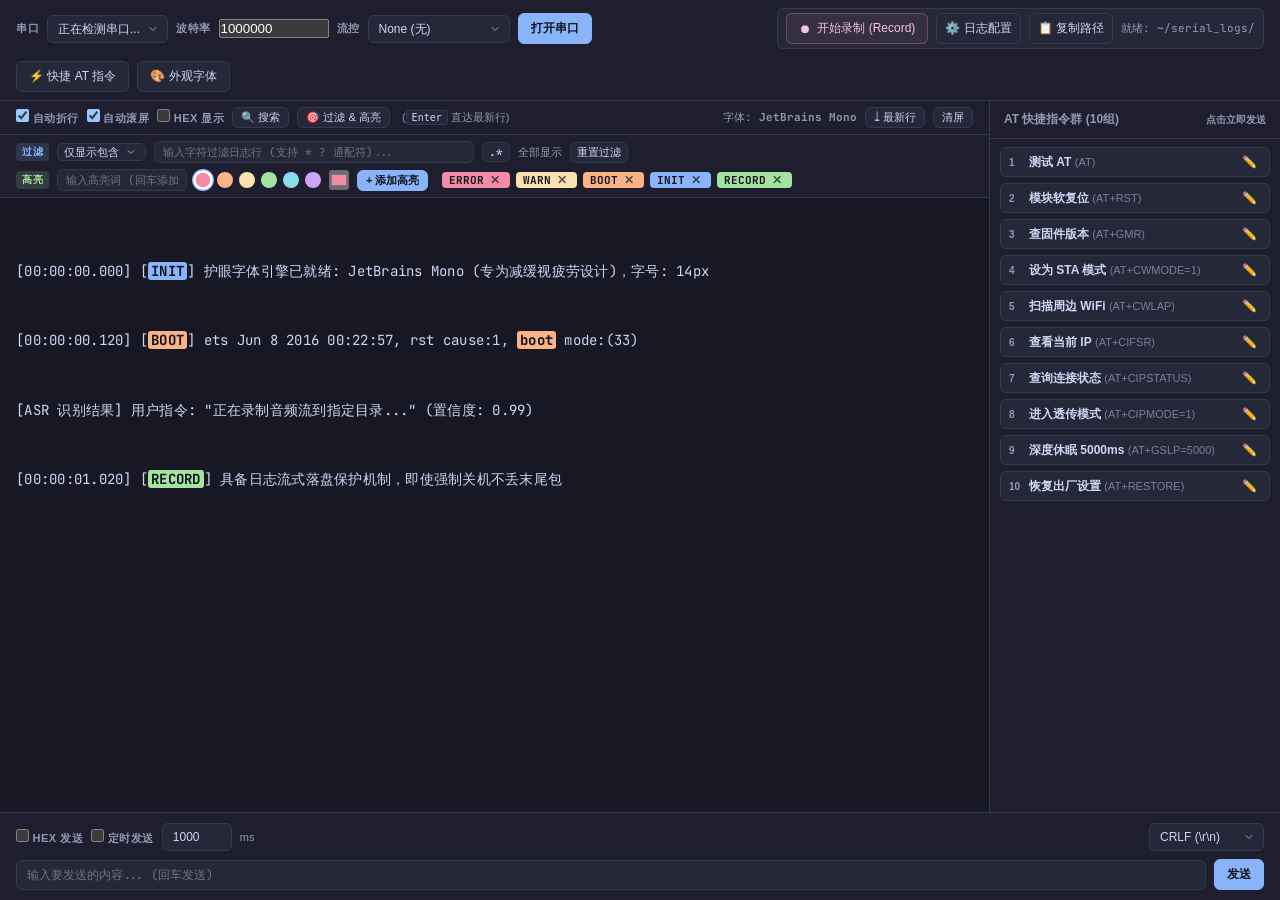
<file: src/index.html>
<!DOCTYPE html>
<html lang="zh-CN" data-theme="mocha">
<head>
    <meta charset="UTF-8">
    <meta name="viewport" content="width=device-width, initial-scale=1.0">
    <title>ViliCom - 串口调试与日志工具 (v0.1.2-alpha)</title>
    <link rel="icon" type="image/png" href="icon.png">

    <!-- 引入开源等宽护眼字体 -->
    <link rel="preconnect" href="https://fonts.googleapis.com">
    <link rel="preconnect" href="https://fonts.gstatic.com" crossorigin>
    <link href="https://fonts.googleapis.com/css2?family=Cascadia+Code:wght@400;500;600&family=Fira+Code:wght@400;500;600&family=JetBrains+Mono:ital,wght@0,400;0,500;0,600;1,400&family=Ubuntu+Mono:ital,wght@0,400;0,700;1,400&display=swap" rel="stylesheet">

    <!-- 核心样式表 -->
    <link rel="stylesheet" href="css/themes.css">
    <link rel="stylesheet" href="css/app.css">
</head>
<body>

    <!-- 1. 顶部配置与录制条 -->
    <header>
        <div class="flex-row">
            <label>串口</label>
            <select id="port" title="点击可刷新可用串口列表">
                <option value="">正在检测串口...</option>
            </select>

            <label>波特率</label>
            <input list="baud-list" id="baud" value="1000000" style="width: 110px;" title="可直接输入数值如 1000000 或 1M/2M">
            <datalist id="baud-list">
                <option value="9600"></option>
                <option value="19200"></option>
                <option value="38400"></option>
                <option value="57600"></option>
                <option value="74880">74880 (ESP Boot)</option>
                <option value="115200"></option>
                <option value="230400"></option>
                <option value="460800"></option>
                <option value="921600"></option>
                <option value="1000000">1M (1000000)</option>
                <option value="1500000"></option>
                <option value="2000000">2M (2000000)</option>
            </datalist>

            <label>流控</label>
            <select id="flow">
                <option value="none" selected>None (无)</option>
                <option value="hardware">RTS / CTS (硬件)</option>
                <option value="software">XON / XOFF (软件)</option>
            </select>

            <button class="btn btn-primary" id="btn-connect">打开串口</button>
        </div>

        <!-- Moserial 风格录制面板 -->
        <div class="record-panel">
            <button class="btn btn-record" id="btn-record">⏺ <span id="rec-btn-text">开始录制 (Record)</span></button>
            <button class="btn" style="padding: 6px 8px;" onclick="openLogConfigModal()" title="配置日志保存目录与格式">⚙️ 日志配置</button>
            <button class="btn" id="btn-copy-log-path" style="padding: 6px 8px;" onclick="copyLogPath()" title="复制当前日志路径">📋 复制路径</button>
            <div class="rec-info" id="rec-info">就绪: ~/serial_logs/</div>
        </div>

        <div class="flex-row">
            <button class="btn" onclick="toggleAtSidebar()">⚡ 快捷 AT 指令</button>
            <button class="btn" onclick="openSettingsModal()">🎨 外观字体</button>
        </div>
    </header>

    <!-- 2. 中间工作区 -->
    <div class="workspace">
        <div class="terminal-panel">
            <div class="term-subbar">
                <div class="flex-row">
                    <label><input type="checkbox" id="autowrap" checked onchange="toggleWrap()"> 自动折行</label>
                    <label><input type="checkbox" id="autoscroll" checked> 自动滚屏</label>
                    <label title="以十六进制 (HEX) 格式显示接收到的串口数据"><input type="checkbox" id="term-hex-mode" onchange="toggleTermHexMode()"> HEX 显示</label>
                    <button class="btn" style="padding: 2px 8px; font-size: 11px;" id="btn-toggle-search" onclick="toggleSearchBar()" title="打开/关闭搜索 (快捷键: Ctrl+F)">🔍 搜索</button>
                    <button class="btn" style="padding: 2px 8px; font-size: 11px;" id="btn-toggle-filter" onclick="toggleFilterPanel()" title="打开/关闭过滤与高亮面板">🎯 过滤 &amp; 高亮</button>
                    <span style="font-size: 11px; color: var(--text-muted); margin-left: 4px;">(<kbd style="background:var(--bg-card); border:1px solid var(--border); border-radius:3px; padding:1px 5px; font-size:10px; color:var(--text-main);">Enter</kbd> 直达最新行)</span>
                </div>
                <div class="flex-row">
                    <span style="font-size: 11px; color: var(--text-muted); font-family: var(--font-mono);">字体: <b id="current-font-label">JetBrains Mono</b></span>
                    <button class="btn" style="padding: 2px 8px; font-size: 11px;" onclick="jumpToLatestLine()" title="跳转至最底端最新日志行 (快捷键: Enter)">⤓ 最新行</button>
                    <button class="btn" style="padding: 2px 8px; font-size: 11px;" onclick="clearTerm()">清屏</button>
                </div>
            </div>

            <!-- 1. 搜索控制栏 (默认隐藏，支持快捷键 Ctrl+F / Cmd+F 呼出) -->
            <div class="term-search-bar hidden" id="term-search-bar">
                <div style="font-size: 11px; font-weight: bold; color: var(--accent-primary); display: flex; align-items: center; gap: 4px;">
                    <span>🔍</span> 搜索:
                </div>
                <input type="text" id="search-input" placeholder="输入搜索内容 (默认普通文本，可开启 .* 支持 * ? 通配或正则)..." style="flex: 1; min-width: 140px; font-family: var(--font-mono); font-size: 12px; padding: 4px 8px;">
                
                <button class="btn btn-icon" id="search-wildcard-btn" onclick="toggleSearchWildcard()" title="通配符/正则模式 (支持 * ? 通配，或 /regex/ 正则)">.*</button>
                <button class="btn btn-icon" id="search-case-btn" onclick="toggleSearchCase()" title="区分大小写 (Case Sensitive)">Aa</button>

                <span class="search-count-badge" id="search-count">0/0</span>

                <button class="btn" style="padding: 3px 7px;" onclick="searchPrev()" title="上一个匹配项 (Shift+Enter)">⏶</button>
                <button class="btn" style="padding: 3px 7px;" onclick="searchNext()" title="下一个匹配项 (Enter)">⏷</button>
                <button class="btn" style="padding: 3px 7px;" onclick="closeSearchBar()" title="关闭搜索 (Esc)">✕</button>
            </div>

            <!-- 2. 日志过滤与多色高亮面板 (可折叠) -->
            <div class="term-filter-panel" id="term-filter-panel">
                <!-- 行 1: 文本过滤 -->
                <div class="filter-row">
                    <div class="flex-row" style="flex: 1;">
                        <span class="filter-badge-label">过滤</span>
                        <select id="filter-mode" onchange="applyFilter()" style="padding: 2px 6px; font-size: 11px;">
                            <option value="include">仅显示包含</option>
                            <option value="exclude">排除匹配行</option>
                        </select>
                        <input type="text" id="filter-input" oninput="applyFilter()" placeholder="输入字符过滤日志行 (支持 * ? 通配符)..." style="flex: 1; max-width: 320px; font-family: var(--font-mono); padding: 3px 8px; font-size: 11px;">
                        <button class="btn btn-icon" id="filter-wildcard-btn" onclick="toggleFilterWildcard()" title="通配符/正则过滤开关">.*</button>
                        <span class="filter-stat" id="filter-stat">全部显示</span>
                        <button class="btn" style="padding: 2px 6px; font-size: 11px;" onclick="clearFilter()">重置过滤</button>
                    </div>
                </div>

                <!-- 行 2: 关键词多色高亮 -->
                <div class="filter-row highlight-row">
                    <div class="flex-row" style="flex-wrap: wrap; flex: 1;">
                        <span class="filter-badge-label" style="background: rgba(166, 227, 161, 0.15); color: var(--accent-success);">高亮</span>
                        <input type="text" id="hl-input" placeholder="输入高亮词 (回车添加)..." style="width: 130px; font-family: var(--font-mono); padding: 3px 8px; font-size: 11px;">
                        
                        <!-- 预设护眼颜色调色盘 -->
                        <div class="color-palette">
                            <span class="color-dot selected" data-color="#f38ba8" style="background:#f38ba8;" title="洋红 (Mocha Red)" onclick="selectHlColor(this)"></span>
                            <span class="color-dot" data-color="#fab387" style="background:#fab387;" title="暖橙 (Mocha Peach)" onclick="selectHlColor(this)"></span>
                            <span class="color-dot" data-color="#f9e2af" style="background:#f9e2af;" title="亮黄 (Mocha Yellow)" onclick="selectHlColor(this)"></span>
                            <span class="color-dot" data-color="#a6e3a1" style="background:#a6e3a1;" title="翠绿 (Mocha Green)" onclick="selectHlColor(this)"></span>
                            <span class="color-dot" data-color="#89dceb" style="background:#89dceb;" title="天青 (Mocha Sky)" onclick="selectHlColor(this)"></span>
                            <span class="color-dot" data-color="#cba6f7" style="background:#cba6f7;" title="熏衣草紫 (Mocha Lavender)" onclick="selectHlColor(this)"></span>
                        </div>
                        <input type="color" id="hl-custom-color" value="#f38ba8" title="自定义任意颜色" style="width:20px; height:20px; padding:0; border:none; border-radius:3px; cursor:pointer;" onchange="onCustomColorChange(this.value)">

                        <button class="btn btn-primary" style="padding: 2px 8px; font-size: 11px;" onclick="addHighlightRule()">+ 添加高亮</button>

                        <!-- 高亮规则 Chip 标签列表 -->
                        <div class="hl-tags-list" id="hl-tags-list"></div>
                    </div>
                </div>
            </div>

            <!-- 终端展示屏幕 -->
            <div class="terminal-screen wrap" id="terminal" tabindex="0">
                <div class="term-line" data-raw="[00:00:00.000] [INIT] 护眼字体引擎已就绪: JetBrains Mono (专为减缓视疲劳设计)，字号: 14px"><span class="log-time">[00:00:00.000]</span><span class="log-info">[INIT]</span> 护眼字体引擎已就绪: JetBrains Mono (专为减缓视疲劳设计)，字号: 14px</div>
                <div class="term-line" data-raw="[00:00:00.120] [BOOT] ets Jun 8 2016 00:22:57, rst cause:1, boot mode:(33)"><span class="log-time">[00:00:00.120]</span><span class="log-warn">[BOOT]</span> ets Jun 8 2016 00:22:57, rst cause:1, boot mode:(33)</div>
                <div class="term-line" data-raw="[ASR 识别结果] 用户指令: &quot;正在录制音频流到指定目录...&quot; (置信度: 0.99)"><span class="log-chinese">[ASR 识别结果] 用户指令: "正在录制音频流到指定目录..." (置信度: 0.99)</span></div>
                <div class="term-line" data-raw="[00:00:01.020] [RECORD] 具备日志流式落盘保护机制，即使强制关机不丢末尾包"><span class="log-time">[00:00:01.020]</span><span class="log-info">[RECORD]</span> 具备日志流式落盘保护机制，即使强制关机不丢末尾包</div>
            </div>
        </div>

        <!-- 右侧：10组自定义 AT 指令面板 -->
        <div class="at-sidebar" id="at-sidebar">
            <div class="at-header">
                <span>AT 快捷指令群 (10组)</span>
                <span style="font-size: 10px;">点击立即发送</span>
            </div>
            <div class="at-list" id="at-container"></div>
        </div>
    </div>

    <!-- 3. 底部发送区 -->
    <footer>
        <div class="send-row">
            <label><input type="checkbox" id="hex-send"> HEX 发送</label>

            <label><input type="checkbox" id="timer-send" onchange="toggleTimerSend()"> 定时发送</label>
            <input type="number" id="timer-interval" value="1000" style="width: 70px;" min="50" step="50">
            <span style="font-size: 11px; color: var(--text-muted);">ms</span>
            <span class="timer-badge" id="timer-badge">● 正在定时发送中</span>

            <div style="flex: 1;"></div>
            <select id="line-ending">
                <option value="\r\n">CRLF (\r\n)</option>
                <option value="\n">LF (\n)</option>
                <option value="">None (无换行)</option>
            </select>
        </div>

        <div class="send-row">
            <input type="text" class="send-input" id="send-input" placeholder="输入要发送的内容... (回车发送)">
            <button class="btn btn-primary" onclick="doSend()">发送</button>
        </div>
    </footer>

    <!-- 4. 日志记录配置弹窗 -->
    <div class="modal-mask" id="log-config-modal" onclick="closeLogConfigModal()">
        <div class="modal" onclick="event.stopPropagation()">
            <h3 style="font-size: 15px;">📁 日志记录高级配置</h3>

            <div class="form-group">
                <label>日志存储目录 (Log Directory)</label>
                <div class="flex-row">
                    <input type="text" id="log-dir" value="~/serial_logs/" style="flex: 1;">
                    <button class="btn" onclick="browseLogDir()">浏览...</button>
                </div>
            </div>

            <div class="form-group">
                <label>文件命名规则</label>
                <select id="log-naming">
                    <option value="session_{date}_{time}.log">按时间自动生成 (如 session_20231024_1630.log)</option>
                    <option value="serial_dump.log">固定单个文件 (覆盖或追加)</option>
                    <option value="custom">每次录制前手动弹窗输入文件名</option>
                </select>
            </div>

            <div class="form-group">
                <label>记录内容与清洗选项</label>
                <div class="checkbox-group">
                    <label><input type="checkbox" id="log-rx" checked> 记录下位机接收数据 (RX)</label>
                    <label><input type="checkbox" id="log-tx" checked> 同时记录我发送的数据 (TX)</label>
                    <label><input type="checkbox" id="log-timestamp" checked> 自动插入微秒级时间戳 (如 [16:30:05.123])</label>
                    <label><input type="checkbox" id="log-clean-ansi" checked> 自动过滤 ANSI 终端颜色代码 (推荐，彻底防止第三方文本软件打开乱码)</label>
                </div>
            </div>

            <div style="text-align: right; margin-top: 10px;">
                <button class="btn btn-primary" onclick="saveLogConfig()">保存配置</button>
            </div>
        </div>
    </div>

    <!-- 5. 外观与开源字体配置弹窗 -->
    <div class="modal-mask" id="settings-modal" onclick="closeSettingsModal()">
        <div class="modal" onclick="event.stopPropagation()">
            <h3 style="font-size: 15px;">🎨 界面主题与开源字体配置</h3>

            <div class="form-group">
                <label>主题风格</label>
                <select id="theme-select" onchange="changeTheme(this.value)">
                    <option value="mocha" selected>摩卡暖柔 (Catppuccin Mocha) - 极力推荐·长时护眼</option>
                    <option value="tokyonight">东京夜色 (Tokyo Night) - 沉稳内敛·低眩光</option>
                    <option value="nord">极地冷雾 (Nordic Frost) - 北欧极简·高清晰</option>
                    <option value="dark">经典黑曜 (Obsidian Dark) - 工业深黑</option>
                    <option value="light">现代素雅 (Clean Light) - 明亮办公</option>
                </select>
            </div>

            <div class="form-group">
                <label>等宽字体 (全部使用知名开源字体)</label>
                <select id="font-family" onchange="changeFont(this.value)">
                    <option value="'JetBrains Mono', 'Fira Code', 'Noto Sans Mono CJK SC', monospace" selected>JetBrains Mono (专为减轻视疲劳设计·默认推荐)</option>
                    <option value="'Fira Code', 'Noto Sans Mono CJK SC', monospace">Fira Code (优雅连字·清晰辨识)</option>
                    <option value="'Cascadia Code', 'Noto Sans Mono CJK SC', monospace">Cascadia Code (微软现代开源等宽)</option>
                    <option value="'Ubuntu Mono', 'Noto Sans Mono CJK SC', monospace">Ubuntu Mono (经典工控等宽)</option>
                    <option value="monospace">系统默认 Monospace</option>
                </select>
            </div>

            <div class="form-group">
                <label>字体大小: <span id="font-size-val">14px</span></label>
                <input type="range" min="11" max="22" value="14" step="1" oninput="changeFontSize(this.value)">
            </div>

            <div style="text-align: right; margin-top: 10px;">
                <button class="btn btn-primary" onclick="closeSettingsModal()">确定</button>
            </div>
        </div>
    </div>

    <!-- 核心逻辑脚本 -->
    <script src="js/app.js"></script>
</body>
</html>
</file>
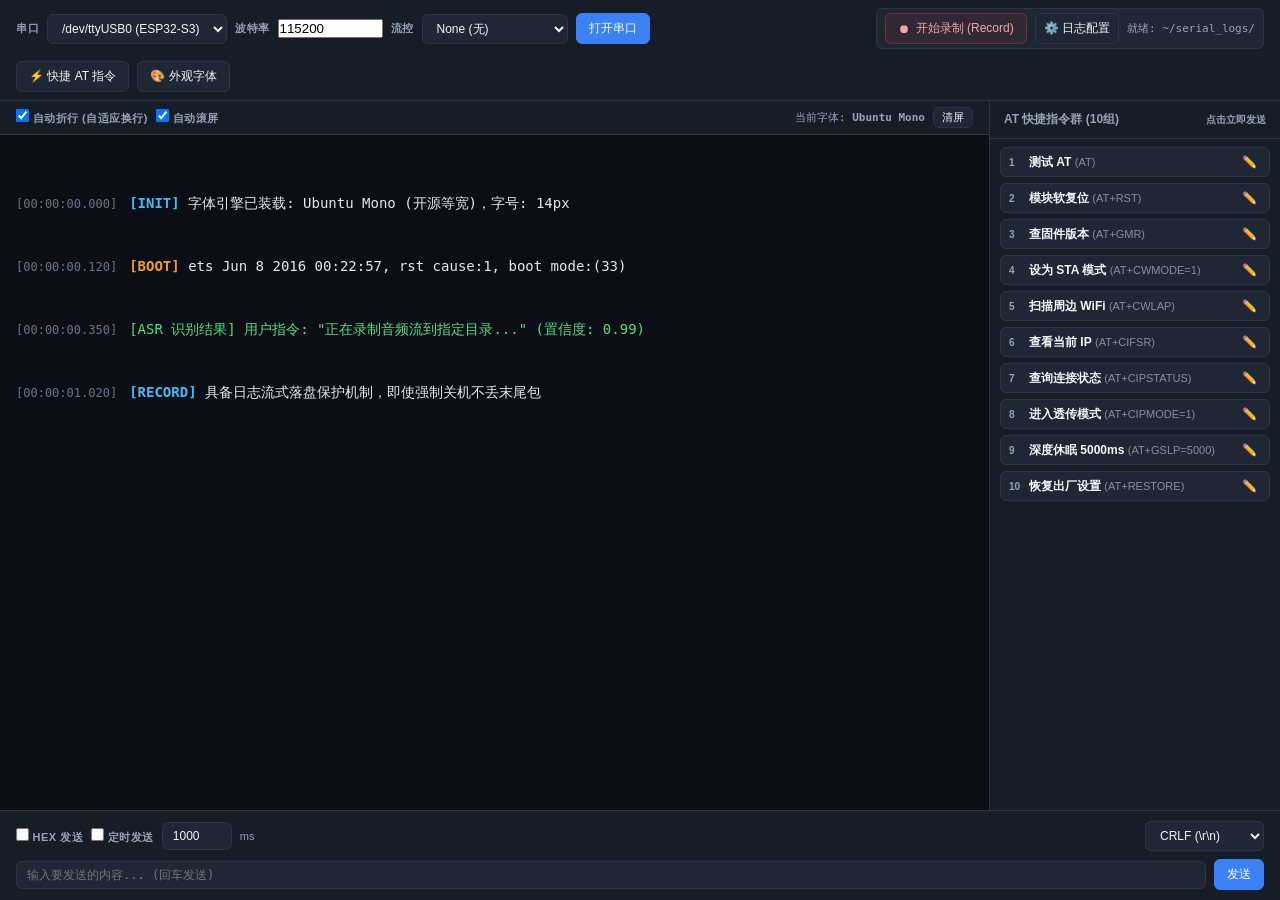
<file: serial_studio.html>
<!DOCTYPE html>
<html lang="zh-CN" data-theme="dark">
<head>
    <meta charset="UTF-8">
    <meta name="viewport" content="width=device-width, initial-scale=1.0">
    <title>NexTerm Pro - 工业级串口/AT调试工作站</title>
    <!-- 引入开源字体：Ubuntu Mono (默认), JetBrains Mono, Fira Code -->
    <link rel="preconnect" href="https://fonts.googleapis.com">
    <link rel="preconnect" href="https://fonts.gstatic.com" crossorigin>
    <link href="https://fonts.googleapis.com/css2?family=Fira+Code:wght@400;600&family=JetBrains+Mono:wght@400;600&family=Ubuntu+Mono:ital,wght@0,400;0,700;1,400&display=swap" rel="stylesheet">

    <style>
        /* ================= 核心主题变量 ================= */
        :root {
            --bg-base: #0f141c;
            --bg-surface: #171d27;
            --bg-card: #1f2735;
            --border: #2b3547;
            --accent-primary: #3b82f6;
            --accent-danger: #ef4444;
            --accent-success: #10b981;
            --accent-warn: #f59e0b;
            --text-main: #f1f5f9;
            --text-muted: #94a3b8;
            --term-bg: #0b0f15;
            --term-text: #e2e8f0;
            /* 默认采用开源 Ubuntu Mono，后备字体保证中文等宽 */
            --font-mono: 'Ubuntu Mono', 'Noto Sans Mono CJK SC', monospace;
        }

        html[data-theme="light"] {
            --bg-base: #f1f5f9;
            --bg-surface: #ffffff;
            --bg-card: #f8fafc;
            --border: #cbd5e1;
            --accent-primary: #2563eb;
            --accent-danger: #dc2626;
            --accent-success: #059669;
            --accent-warn: #d97706;
            --text-main: #0f172a;
            --text-muted: #64748b;
            --term-bg: #ffffff;
            --term-text: #1e293b;
        }

        html[data-theme="matrix"] {
            --bg-base: #020b05;
            --bg-surface: #041409;
            --bg-card: #082411;
            --border: #0d381b;
            --accent-primary: #10b981;
            --accent-danger: #f43f5e;
            --accent-success: #22c55e;
            --accent-warn: #eab308;
            --text-main: #4ade80;
            --text-muted: #166534;
            --term-bg: #010803;
            --term-text: #22c55e;
        }

        * { box-sizing: border-box; margin: 0; padding: 0; user-select: none; }

        body {
            background-color: var(--bg-base);
            color: var(--text-main);
            font-family: -apple-system, BlinkMacSystemFont, "Segoe UI", Roboto, sans-serif;
            height: 100vh;
            display: flex;
            flex-direction: column;
            overflow: hidden;
        }

        /* 顶部硬件配置栏 */
        header {
            background-color: var(--bg-surface);
            border-bottom: 1px solid var(--border);
            padding: 8px 16px;
            display: flex;
            align-items: center;
            justify-content: space-between;
            gap: 12px;
            flex-wrap: wrap;
        }

        .flex-row { display: flex; align-items: center; gap: 8px; }
        label { font-size: 11px; color: var(--text-muted); font-weight: 700; text-transform: uppercase; letter-spacing: 0.5px; }

        select, input[type="text"], input[type="number"] {
            background-color: var(--bg-card);
            border: 1px solid var(--border);
            color: var(--text-main);
            padding: 6px 10px;
            border-radius: 6px;
            font-size: 12px;
            outline: none;
            transition: all 0.2s;
        }
        select:focus, input:focus {
            border-color: var(--accent-primary);
            box-shadow: 0 0 0 2px rgba(59, 130, 246, 0.2);
        }

        .btn {
            background-color: var(--bg-card);
            border: 1px solid var(--border);
            color: var(--text-main);
            padding: 6px 12px;
            border-radius: 6px;
            font-size: 12px;
            font-weight: 500;
            cursor: pointer;
            display: inline-flex;
            align-items: center;
            gap: 6px;
            transition: all 0.2s;
        }
        .btn:hover { background-color: var(--border); }
        .btn-primary { background: var(--accent-primary); border-color: var(--accent-primary); color: #fff; }
        .btn-primary:hover { opacity: 0.9; }

        /* Moserial 核心录制面板 + 新增配置按钮 */
        .record-panel {
            background-color: var(--bg-card);
            border: 1px solid var(--border);
            padding: 4px 8px;
            border-radius: 6px;
            display: flex;
            align-items: center;
            gap: 8px;
        }

        .btn-record { border-color: #ef444455; color: #fca5a5; background: #ef444415; }
        .btn-record.recording {
            background-color: var(--accent-danger); color: #ffffff; border-color: var(--accent-danger);
            animation: pulse-danger 2s infinite;
        }
        @keyframes pulse-danger {
            0% { box-shadow: 0 0 0 0 rgba(239, 68, 68, 0.5); }
            70% { box-shadow: 0 0 0 8px rgba(239, 68, 68, 0); }
            100% { box-shadow: 0 0 0 0 rgba(239, 68, 68, 0); }
        }

        /* 主体布局 */
        .workspace { flex: 1; display: flex; overflow: hidden; }

        .terminal-panel {
            flex: 1;
            display: flex;
            flex-direction: column;
            background-color: var(--term-bg);
            border-right: 1px solid var(--border);
            min-width: 0;
        }

        .term-subbar {
            background: var(--bg-surface);
            border-bottom: 1px solid var(--border);
            padding: 6px 16px;
            display: flex;
            align-items: center;
            justify-content: space-between;
            font-size: 12px;
        }

        .terminal-screen {
            flex: 1;
            padding: 16px;
            color: var(--term-text);
            font-family: var(--font-mono);
            font-size: 14px; /* Ubuntu Mono 适合 14px 默认 */
            line-height: 1.5;
            overflow-y: auto;
            user-select: text;
        }
        .terminal-screen.wrap { white-space: pre-wrap; word-break: break-all; }
        .terminal-screen.nowrap { white-space: pre; overflow-x: auto; }

        .log-time { color: #64748b; margin-right: 12px; font-size: 12px; }
        .log-chinese { color: #4ade80; }
        .log-info { color: #38bdf8; font-weight: bold; }
        .log-warn { color: var(--accent-warn); font-weight: bold; }
        .log-tx { color: #c084fc; font-style: italic; }

        /* 右侧 AT 快捷指令侧边栏 (10个配置按键) */
        .at-sidebar {
            width: 290px;
            background: var(--bg-surface);
            display: flex;
            flex-direction: column;
            overflow: hidden;
            transition: width 0.25s cubic-bezier(0.4, 0, 0.2, 1);
        }
        .at-sidebar.collapsed { width: 0; }
        .at-header {
            padding: 10px 14px;
            border-bottom: 1px solid var(--border);
            font-size: 12px;
            font-weight: 700;
            display: flex;
            justify-content: space-between;
            align-items: center;
            color: var(--text-muted);
        }
        .at-list {
            flex: 1;
            overflow-y: auto;
            padding: 8px 10px;
            display: flex;
            flex-direction: column;
            gap: 6px;
        }
        .at-item {
            background: var(--bg-card);
            border: 1px solid var(--border);
            border-radius: 6px;
            padding: 5px 8px;
            display: flex;
            align-items: center;
            gap: 6px;
            transition: border 0.2s;
        }
        .at-item:hover { border-color: var(--accent-primary); }
        .at-index { font-size: 10px; color: var(--text-muted); font-weight: 800; width: 14px; }
        .at-btn-send {
            flex: 1;
            text-align: left;
            background: transparent;
            border: none;
            color: var(--text-main);
            font-family: inherit;
            font-size: 12px;
            cursor: pointer;
            overflow: hidden;
            text-overflow: ellipsis;
            white-space: nowrap;
        }
        .at-edit-btn { background: none; border: none; color: var(--text-muted); cursor: pointer; font-size: 12px; padding: 2px 4px; }
        .at-edit-btn:hover { color: var(--text-main); }

        /* 底部发送区 */
        footer {
            background-color: var(--bg-surface);
            border-top: 1px solid var(--border);
            padding: 10px 16px;
            display: flex;
            flex-direction: column;
            gap: 8px;
        }
        .send-row { display: flex; align-items: center; gap: 8px; }
        .send-input {
            flex: 1;
            font-family: var(--font-mono);
            background-color: var(--bg-base);
        }
        .timer-badge {
            font-size: 11px;
            padding: 2px 6px;
            border-radius: 4px;
            background: #ef444422;
            color: #ef4444;
            display: none;
        }

        /* 弹窗通用样式 */
        .modal-mask {
            position: fixed; inset: 0; background: rgba(0,0,0,0.7);
            display: none; align-items: center; justify-content: center; z-index: 100;
        }
        .modal {
            background: var(--bg-surface);
            border: 1px solid var(--border);
            width: 440px; border-radius: 8px; padding: 20px;
            display: flex; flex-direction: column; gap: 14px;
        }
        .form-group { display: flex; flex-direction: column; gap: 4px; }
        .checkbox-group { display: flex; flex-direction: column; gap: 6px; margin-top: 4px; font-size: 12px; }
        .checkbox-group label { text-transform: none; font-weight: normal; color: var(--text-main); display: flex; align-items: center; gap: 6px; cursor: pointer; }
    </style>
</head>
<body>

    <!-- 1. 顶部配置与录制条 -->
    <header>
        <div class="flex-row">
            <label>串口</label>
            <select id="port">
                <option>/dev/ttyUSB0 (ESP32-S3)</option>
                <option>/dev/ttyACM0</option>
            </select>

            <label>波特率</label>
            <!-- 支持下拉选择与手动键入 74880/76880 -->
            <input list="baud-list" id="baud" value="115200" style="width: 105px;" title="可直接键盘输入任何冷门数值">
            <datalist id="baud-list">
                <option value="9600"></option>
                <option value="74880">ESP Boot 专用 (74880)</option>
                <option value="76880">ESP32 专用 (76880)</option>
                <option value="115200"></option>
                <option value="460800"></option>
                <option value="921600"></option>
                <option value="1500000"></option>
            </datalist>

            <label>流控</label>
            <select id="flow">
                <option>None (无)</option>
                <option>RTS / CTS (硬件)</option>
                <option>XON / XOFF (软件)</option>
            </select>

            <button class="btn btn-primary" id="btn-connect">打开串口</button>
        </div>

        <!-- 经典的 Moserial 录制栏 (带配置入口) -->
        <div class="record-panel">
            <button class="btn btn-record" id="btn-record">⏺ <span id="rec-btn-text">开始录制 (Record)</span></button>
            <button class="btn" style="padding: 6px 8px;" onclick="openLogConfigModal()" title="配置日志保存目录与格式">⚙️ 日志配置</button>
            <div style="font-size: 11px; font-family: monospace; color: var(--text-muted);" id="rec-info">就绪: ~/serial_logs/</div>
        </div>

        <div class="flex-row">
            <button class="btn" onclick="toggleAtSidebar()">⚡ 快捷 AT 指令</button>
            <button class="btn" onclick="openSettingsModal()">🎨 外观字体</button>
        </div>
    </header>

    <!-- 2. 中间工作区 -->
    <div class="workspace">
        <div class="terminal-panel">
            <div class="term-subbar">
                <div class="flex-row">
                    <label><input type="checkbox" id="autowrap" checked onchange="toggleWrap()"> 自动折行 (自适应换行)</label>
                    <label><input type="checkbox" id="autoscroll" checked> 自动滚屏</label>
                </div>
                <div class="flex-row">
                    <span style="font-size: 11px; color: var(--text-muted); font-family: var(--font-mono);">当前字体: <b id="current-font-label">Ubuntu Mono</b></span>
                    <button class="btn" style="padding: 2px 8px; font-size: 11px;" onclick="clearTerm()">清屏</button>
                </div>
            </div>

            <!-- 默认应用 Ubuntu Mono 字体 -->
            <div class="terminal-screen wrap" id="terminal">
                <div><span class="log-time">[00:00:00.000]</span><span class="log-info">[INIT]</span> 字体引擎已装载: Ubuntu Mono (开源等宽)，字号: 14px</div>
                <div><span class="log-time">[00:00:00.120]</span><span class="log-warn">[BOOT]</span> ets Jun 8 2016 00:22:57, rst cause:1, boot mode:(33)</div>
                <div><span class="log-time">[00:00:00.350]</span><span class="log-chinese">[ASR 识别结果] 用户指令: "正在录制音频流到指定目录..." (置信度: 0.99)</span></div>
                <div><span class="log-time">[00:00:01.020]</span><span class="log-info">[RECORD]</span> 具备日志流式落盘保护机制，即使强制关机不丢末尾包</div>
            </div>
        </div>

        <!-- 右侧：10组自定义 AT 指令面板 -->
        <div class="at-sidebar" id="at-sidebar">
            <div class="at-header">
                <span>AT 快捷指令群 (10组)</span>
                <span style="font-size: 10px;">点击立即发送</span>
            </div>
            <div class="at-list" id="at-container"></div>
        </div>
    </div>

    <!-- 3. 底部发送区 -->
    <footer>
        <div class="send-row">
            <label><input type="checkbox" id="hex-send"> HEX 发送</label>

            <label><input type="checkbox" id="timer-send" onchange="toggleTimerSend()"> 定时发送</label>
            <input type="number" id="timer-interval" value="1000" style="width: 70px;" min="50" step="50">
            <span style="font-size: 11px; color: var(--text-muted);">ms</span>
            <span class="timer-badge" id="timer-badge">● 正在定时发送中</span>

            <div style="flex: 1;"></div>
            <select id="line-ending">
                <option value="\r\n">CRLF (\r\n)</option>
                <option value="\n">LF (\n)</option>
                <option value="">None (无换行)</option>
            </select>
        </div>

        <div class="send-row">
            <input type="text" class="send-input" id="send-input" placeholder="输入要发送的内容... (回车发送)">
            <button class="btn btn-primary" onclick="doSend()">发送</button>
        </div>
    </footer>

    <!-- 4. 日志记录配置弹窗 (新增功能) -->
    <div class="modal-mask" id="log-config-modal" onclick="closeLogConfigModal()">
        <div class="modal" onclick="event.stopPropagation()">
            <h3 style="font-size: 15px;">📁 日志记录高级配置</h3>

            <div class="form-group">
                <label>日志存储目录 (Log Directory)</label>
                <div class="flex-row">
                    <input type="text" id="log-dir" value="~/serial_logs/" style="flex: 1;">
                    <button class="btn" onclick="alert('桌面应用中将调用系统标准文件夹浏览弹窗选择路径')">浏览...</button>
                </div>
            </div>

            <div class="form-group">
                <label>文件命名规则</label>
                <select id="log-naming">
                    <option value="session_{date}_{time}.log">按时间自动生成 (如 session_20231024_1630.log)</option>
                    <option value="serial_dump.log">固定单个文件 (覆盖或追加)</option>
                    <option value="custom">每次录制前手动弹窗输入文件名</option>
                </select>
            </div>

            <div class="form-group">
                <label>记录内容与清洗选项</label>
                <div class="checkbox-group">
                    <label><input type="checkbox" id="log-rx" checked> 记录下位机接收数据 (RX)</label>
                    <label><input type="checkbox" id="log-tx" checked> 同时记录我发送的数据 (TX)</label>
                    <label><input type="checkbox" id="log-timestamp" checked> 自动插入微秒级时间戳 (如 [16:30:05.123])</label>
                    <label><input type="checkbox" id="log-clean-ansi" checked> 自动过滤 ANSI 终端颜色代码 (推荐，彻底防止第三方文本软件打开乱码)</label>
                </div>
            </div>

            <div style="text-align: right; margin-top: 10px;">
                <button class="btn btn-primary" onclick="saveLogConfig()">保存配置</button>
            </div>
        </div>
    </div>

    <!-- 5. 外观与开源字体配置弹窗 -->
    <div class="modal-mask" id="settings-modal" onclick="closeSettingsModal()">
        <div class="modal" onclick="event.stopPropagation()">
            <h3 style="font-size: 15px;">🎨 界面主题与开源字体配置</h3>

            <div class="form-group">
                <label>主题风格</label>
                <select id="theme-select" onchange="changeTheme(this.value)">
                    <option value="dark" selected>深邃工业黑 (Obsidian Dark) - 默认推荐</option>
                    <option value="light">现代洁净白 (Clean Light)</option>
                    <option value="matrix">赛博黑客绿 (Cyber Matrix)</option>
                </select>
            </div>

            <div class="form-group">
                <label>等宽字体 (全部使用知名开源字体)</label>
                <select id="font-family" onchange="changeFont(this.value)">
                    <option value="'Ubuntu Mono', 'Noto Sans Mono CJK SC', monospace" selected>Ubuntu Mono (开源·默认)</option>
                    <option value="'JetBrains Mono', monospace">JetBrains Mono (开源·高可读性)</option>
                    <option value="'Fira Code', monospace">Fira Code (开源·连字特性)</option>
                    <option value="monospace">系统默认 Monospace</option>
                </select>
            </div>

            <div class="form-group">
                <label>字体大小: <span id="font-size-val">14px</span></label>
                <input type="range" min="11" max="22" step="0.5" value="14" oninput="changeFontSize(this.value)">
            </div>

            <div style="text-align: right; margin-top: 10px;">
                <button class="btn btn-primary" onclick="closeSettingsModal()">应用并关闭</button>
            </div>
        </div>
    </div>

    <!-- 交互逻辑脚本 -->
    <script>
        const terminal = document.getElementById('terminal');
        const sendInput = document.getElementById('send-input');
        const autoscroll = document.getElementById('autoscroll');

        // 1. 初始化 10 组 AT 指令
        let atPresets = [
            { name: "测试 AT", cmd: "AT" },
            { name: "模块软复位", cmd: "AT+RST" },
            { name: "查固件版本", cmd: "AT+GMR" },
            { name: "设为 STA 模式", cmd: "AT+CWMODE=1" },
            { name: "扫描周边 WiFi", cmd: "AT+CWLAP" },
            { name: "查看当前 IP", cmd: "AT+CIFSR" },
            { name: "查询连接状态", cmd: "AT+CIPSTATUS" },
            { name: "进入透传模式", cmd: "AT+CIPMODE=1" },
            { name: "深度休眠 5000ms", cmd: "AT+GSLP=5000" },
            { name: "恢复出厂设置", cmd: "AT+RESTORE" },
        ];

        function renderAtList() {
            const container = document.getElementById('at-container');
            container.innerHTML = '';
            atPresets.forEach((item, idx) => {
                const row = document.createElement('div');
                row.className = 'at-item';
                row.innerHTML = `
                    <span class="at-index">${idx+1}</span>
                    <button class="at-btn-send" onclick="sendCustomCmd('${item.cmd}')" title="双击或点击发送: ${item.cmd}">
                        <b>${item.name}</b> <span style="opacity: 0.5; font-size: 11px;">(${item.cmd})</span>
                    </button>
                    <button class="at-edit-btn" onclick="editAtCmd(${idx})" title="编辑指令">✏️</button>
                `;
                container.appendChild(row);
            });
        }
        renderAtList();

        function editAtCmd(idx) {
            const cur = atPresets[idx];
            const newName = prompt(`编辑按键 [${idx+1}] 标题:`, cur.name);
            if (newName === null) return;
            const newCmd = prompt(`编辑按键 [${idx+1}] 发送指令:`, cur.cmd);
            if (newCmd === null) return;
            atPresets[idx] = { name: newName || `指令 ${idx+1}`, cmd: newCmd };
            renderAtList();
        }

        function sendCustomCmd(cmd) {
            sendInput.value = cmd;
            doSend();
        }

        // 2. 发送逻辑
        function doSend() {
            const val = sendInput.value;
            if (!val) return;
            const isHex = document.getElementById('hex-send').checked;
            const time = new Date().toTimeString().split(' ')[0];

            const div = document.createElement('div');
            div.innerHTML = `<span class="log-time">[${time}]</span><span class="log-tx">TX ➡ [${isHex ? 'HEX' : 'ASCII'}]: ${val}</span>`;
            terminal.appendChild(div);
            scrollBottom();

            if (val.toUpperCase().startsWith("AT")) {
                setTimeout(() => {
                    const resp = document.createElement('div');
                    resp.innerHTML = `<span class="log-time">[${time}]</span><span style="color:#10b981; font-weight:bold;">OK</span>`;
                    terminal.appendChild(resp);
                    scrollBottom();
                }, 120);
            }
        }

        sendInput.addEventListener('keydown', (e) => {
            if (e.key === 'Enter') doSend();
        });

        // 3. 定时发送
        let sendTimer = null;
        function toggleTimerSend() {
            const chk = document.getElementById('timer-send');
            const badge = document.getElementById('timer-badge');
            const interval = parseInt(document.getElementById('timer-interval').value) || 1000;

            if (chk.checked) {
                badge.style.display = 'inline-block';
                sendTimer = setInterval(() => {
                    if (!sendInput.value) sendInput.value = "AT";
                    doSend();
                }, interval);
            } else {
                badge.style.display = 'none';
                clearInterval(sendTimer);
            }
        }

        // 4. 自适应折行
        function toggleWrap() {
            const isWrap = document.getElementById('autowrap').checked;
            terminal.className = isWrap ? "terminal-screen wrap" : "terminal-screen nowrap";
        }

        // 5. Moserial 录制逻辑 (应用日志配置参数)
        let isRecording = false, recSeconds = 0, recInterval = null;
        const btnRecord = document.getElementById('btn-record');
        const recText = document.getElementById('rec-btn-text');
        const recInfo = document.getElementById('rec-info');
        let currentLogDir = "~/serial_logs/";

        btnRecord.onclick = () => {
            isRecording = !isRecording;
            if (isRecording) {
                btnRecord.classList.add('recording');
                recText.innerText = "停止录制";
                recInterval = setInterval(() => {
                    recSeconds++;
                    recInfo.innerHTML = `正在保存至: <span style="color:#f87171;">${currentLogDir}session_${recSeconds}s.log</span> (${(recSeconds*2.4).toFixed(1)} KB)`;
                }, 1000);
            } else {
                btnRecord.classList.remove('recording');
                recText.innerText = "开始录制 (Record)";
                clearInterval(recInterval);
                recInfo.innerText = "录制完成，文件已完整落盘";
                recSeconds = 0;
            }
        };

        // 6. 日志配置弹窗控制
        function openLogConfigModal() { document.getElementById('log-config-modal').style.display = 'flex'; }
        function closeLogConfigModal() { document.getElementById('log-config-modal').style.display = 'none'; }
        function saveLogConfig() {
            currentLogDir = document.getElementById('log-dir').value;
            if (!currentLogDir.endsWith('/')) currentLogDir += '/';
            recInfo.innerText = `就绪: ${currentLogDir}`;
            closeLogConfigModal();
        }

        // 7. 外观与开源字体切换控制
        function openSettingsModal() { document.getElementById('settings-modal').style.display = 'flex'; }
        function closeSettingsModal() { document.getElementById('settings-modal').style.display = 'none'; }
        
        function changeTheme(theme) {
            document.documentElement.setAttribute('data-theme', theme);
        }

        function changeFont(fontValue) {
            terminal.style.fontFamily = fontValue;
            const fontName = fontValue.split(',')[0].replace(/'/g, "");
            document.getElementById('current-font-label').innerText = fontName;
        }

        function changeFontSize(size) {
            terminal.style.fontSize = size + 'px';
            document.getElementById('font-size-val').innerText = size + 'px';
        }

        function toggleAtSidebar() {
            document.getElementById('at-sidebar').classList.toggle('collapsed');
        }

        function clearTerm() { terminal.innerHTML = ''; }
        function scrollBottom() {
            if (autoscroll.checked) terminal.scrollTop = terminal.scrollHeight;
        }
    </script>
</body>
</html>
</file>
<file: src/css/themes.css>
/* ==========================================================================
   ViliCom - Color Themes & Ergonomic Palettes
   1. Catppuccin Mocha (Default - Eye comfort)
   2. Tokyo Night (Low glare)
   3. Nordic Frost (Clean contrast)
   4. Obsidian Dark (Classic industrial dark)
   5. Clean Light (Modern light)
   ========================================================================== */

/* 默认：Catppuccin Mocha（世界公认开发者护眼柔和调色板） */
:root {
    color-scheme: dark;
    --bg-base: #181825;
    --bg-surface: #1e1e2e;
    --bg-card: #252839;
    --border: #363a4f;
    --accent-primary: #89b4fa;
    --accent-danger: #f38ba8;
    --accent-success: #a6e3a1;
    --accent-warn: #f9e2af;
    --text-main: #cdd6f4;
    --text-muted: #9399b2;
    --term-bg: #181825;
    --term-text: #cdd6f4;
    /* 柔和日志色彩系统，杜绝刺眼高饱和霓虹色 */
    --log-time: #6c7086;
    --log-chinese: #a6e3a1;
    --log-info: #89b4fa;
    --log-warn: #f9e2af;
    --log-tx: #cba6f7;
    --log-danger: #f38ba8;
    /* 默认采用开源高 x-height 护眼 JetBrains Mono */
    --font-mono: 'JetBrains Mono', 'Fira Code', 'Cascadia Code', 'Ubuntu Mono', 'Noto Sans Mono CJK SC', monospace;
}

/* 1. Catppuccin Mocha (摩卡暖柔·护眼推荐) */
html[data-theme="mocha"] {
    color-scheme: dark;
    --bg-base: #181825;
    --bg-surface: #1e1e2e;
    --bg-card: #252839;
    --border: #363a4f;
    --accent-primary: #89b4fa;
    --accent-danger: #f38ba8;
    --accent-success: #a6e3a1;
    --accent-warn: #f9e2af;
    --text-main: #cdd6f4;
    --text-muted: #9399b2;
    --term-bg: #181825;
    --term-text: #cdd6f4;
    --log-time: #6c7086;
    --log-chinese: #a6e3a1;
    --log-info: #89b4fa;
    --log-warn: #f9e2af;
    --log-tx: #cba6f7;
    --log-danger: #f38ba8;
}

/* 2. Tokyo Night (东京夜色·低眩光) */
html[data-theme="tokyonight"] {
    color-scheme: dark;
    --bg-base: #16161e;
    --bg-surface: #1a1b26;
    --bg-card: #24283b;
    --border: #2f3549;
    --accent-primary: #7aa2f7;
    --accent-danger: #f7768e;
    --accent-success: #73daca;
    --accent-warn: #e0af68;
    --text-main: #c0caf5;
    --text-muted: #787c99;
    --term-bg: #16161e;
    --term-text: #a9b1d6;
    --log-time: #565f89;
    --log-chinese: #73daca;
    --log-info: #7aa2f7;
    --log-warn: #e0af68;
    --log-tx: #bb9af7;
    --log-danger: #f7768e;
}

/* 3. Nordic Frost (北欧极简极地冷灰) */
html[data-theme="nord"] {
    color-scheme: dark;
    --bg-base: #242933;
    --bg-surface: #2e3440;
    --bg-card: #3b4252;
    --border: #434c5e;
    --accent-primary: #88c0d0;
    --accent-danger: #bf616a;
    --accent-success: #a3be8c;
    --accent-warn: #ebcb8b;
    --text-main: #eceff4;
    --text-muted: #98a4ba;
    --term-bg: #242933;
    --term-text: #d8dee9;
    --log-time: #616e88;
    --log-chinese: #a3be8c;
    --log-info: #88c0d0;
    --log-warn: #ebcb8b;
    --log-tx: #b48ead;
    --log-danger: #bf616a;
}

/* 4. Obsidian Dark (经典黑曜工业) */
html[data-theme="dark"] {
    color-scheme: dark;
    --bg-base: #0f141c;
    --bg-surface: #171d27;
    --bg-card: #1f2735;
    --border: #2b3547;
    --accent-primary: #3b82f6;
    --accent-danger: #ef4444;
    --accent-success: #10b981;
    --accent-warn: #f59e0b;
    --text-main: #f1f5f9;
    --text-muted: #94a3b8;
    --term-bg: #0b0f15;
    --term-text: #e2e8f0;
    --log-time: #64748b;
    --log-chinese: #4ade80;
    --log-info: #38bdf8;
    --log-warn: #f59e0b;
    --log-tx: #c084fc;
    --log-danger: #ef4444;
}

/* 5. Clean Light (现代素雅浅白) */
html[data-theme="light"] {
    color-scheme: light;
    --bg-base: #f4f5f7;
    --bg-surface: #ffffff;
    --bg-card: #eaedf1;
    --border: #cbd5e1;
    --accent-primary: #2563eb;
    --accent-danger: #dc2626;
    --accent-success: #059669;
    --accent-warn: #d97706;
    --text-main: #1f2937;
    --text-muted: #64748b;
    --term-bg: #f8fafc;
    --term-text: #1e293b;
    --log-time: #94a3b8;
    --log-chinese: #059669;
    --log-info: #2563eb;
    --log-warn: #d97706;
    --log-tx: #7c3aed;
    --log-danger: #dc2626;
}
</file>
<file: src/css/app.css>
/* ==========================================================================
   ViliCom - Base Layout & Component Styles
   ========================================================================== */

* {
    box-sizing: border-box;
    margin: 0;
    padding: 0;
    user-select: none;
}

body {
    background-color: var(--bg-base);
    color: var(--text-main);
    font-family: -apple-system, BlinkMacSystemFont, "Segoe UI", Roboto, "PingFang SC", "Hiragino Sans GB", "Microsoft YaHei", sans-serif;
    height: 100vh;
    display: flex;
    flex-direction: column;
    overflow: hidden;
}

/* 顶部硬件配置栏 */
header {
    background-color: var(--bg-surface);
    border-bottom: 1px solid var(--border);
    padding: 8px 16px;
    display: flex;
    align-items: center;
    justify-content: space-between;
    gap: 12px;
    flex-wrap: wrap;
}

.flex-row {
    display: flex;
    align-items: center;
    gap: 8px;
}

label {
    font-size: 11px;
    color: var(--text-muted);
    font-weight: 700;
    text-transform: uppercase;
    letter-spacing: 0.5px;
}

select,
input[type="text"],
input[type="number"] {
    background-color: var(--bg-card);
    border: 1px solid var(--border);
    color: var(--text-main);
    padding: 6px 10px;
    border-radius: 6px;
    font-size: 12px;
    outline: none;
    transition: all 0.2s;
    color-scheme: dark;
}

select:focus,
input:focus {
    border-color: var(--accent-primary);
    box-shadow: 0 0 0 2px rgba(137, 180, 250, 0.25);
}

/* 解决 Linux WebKitGTK 下下拉菜单白底白字看不清的问题 */
select {
    -webkit-appearance: none;
    -moz-appearance: none;
    appearance: none;
    background-image: url("data:image/svg+xml;charset=UTF-8,%3csvg xmlns='http://www.w3.org/2000/svg' viewBox='0 0 24 24' fill='none' stroke='%2394a3b8' stroke-width='2' stroke-linecap='round' stroke-linejoin='round'%3e%3cpolyline points='6 9 12 15 18 9'%3e%3c/polyline%3e%3c/svg%3e");
    background-repeat: no-repeat;
    background-position: right 8px center;
    background-size: 12px;
    padding-right: 26px !important;
    cursor: pointer;
}

select option {
    background-color: var(--bg-card) !important;
    color: var(--text-main) !important;
    padding: 5px 8px;
}

html[data-theme="light"] select,
html[data-theme="light"] input[type="text"],
html[data-theme="light"] input[type="number"] {
    color-scheme: light;
}

html[data-theme="light"] select {
    background-image: url("data:image/svg+xml;charset=UTF-8,%3csvg xmlns='http://www.w3.org/2000/svg' viewBox='0 0 24 24' fill='none' stroke='%2364748b' stroke-width='2' stroke-linecap='round' stroke-linejoin='round'%3e%3cpolyline points='6 9 12 15 18 9'%3e%3c/polyline%3e%3c/svg%3e");
}

.btn {
    background-color: var(--bg-card);
    border: 1px solid var(--border);
    color: var(--text-main);
    padding: 6px 12px;
    border-radius: 6px;
    font-size: 12px;
    font-weight: 500;
    cursor: pointer;
    display: inline-flex;
    align-items: center;
    gap: 6px;
    transition: all 0.2s;
}

.btn:hover {
    background-color: var(--border);
}

.btn-primary {
    background: var(--accent-primary);
    border-color: var(--accent-primary);
    color: #11111b;
    font-weight: 600;
}

.btn-primary:hover {
    opacity: 0.9;
}

.btn.copied {
    border-color: var(--accent-success);
    color: var(--accent-success);
    background-color: rgba(166, 227, 161, 0.12);
}

/* Moserial 核心录制面板 + 配置入口 */
.record-panel {
    background-color: var(--bg-card);
    border: 1px solid var(--border);
    padding: 4px 8px;
    border-radius: 6px;
    display: flex;
    align-items: center;
    gap: 8px;
    flex-wrap: wrap;
    max-width: 100%;
}

.rec-info {
    display: inline-flex;
    align-items: center;
    gap: 6px;
    font-size: 11px;
    font-family: var(--font-mono);
    color: var(--text-muted);
    min-width: 0;
    max-width: 100%;
}

.rec-path {
    overflow: hidden;
    text-overflow: ellipsis;
    white-space: nowrap;
    max-width: 360px;
}

.rec-stats {
    flex-shrink: 0;
    white-space: nowrap;
    color: var(--text-main);
}

.btn-record {
    border-color: #f38ba855;
    color: #f5c2e7;
    background: #f38ba815;
}

.btn-record.recording {
    background-color: var(--accent-danger);
    color: #11111b;
    font-weight: 600;
    border-color: var(--accent-danger);
    animation: pulse-danger 2s infinite;
}

@keyframes pulse-danger {
    0% { box-shadow: 0 0 0 0 rgba(243, 139, 168, 0.5); }
    70% { box-shadow: 0 0 0 8px rgba(243, 139, 168, 0); }
    100% { box-shadow: 0 0 0 0 rgba(243, 139, 168, 0); }
}

/* 主体工作区 */
.workspace {
    flex: 1;
    display: flex;
    overflow: hidden;
}

.terminal-panel {
    flex: 1;
    display: flex;
    flex-direction: column;
    background-color: var(--term-bg);
    border-right: 1px solid var(--border);
    min-width: 0;
}

.term-subbar {
    background: var(--bg-surface);
    border-bottom: 1px solid var(--border);
    padding: 6px 16px;
    display: flex;
    align-items: center;
    justify-content: space-between;
    font-size: 12px;
    gap: 8px;
    flex-wrap: wrap;
}

/* 1. 搜索控制栏样式 */
.term-search-bar {
    background: var(--bg-card);
    border-bottom: 1px solid var(--border);
    padding: 6px 16px;
    display: flex;
    align-items: center;
    gap: 8px;
    font-size: 12px;
    transition: all 0.2s ease;
}

.term-search-bar.hidden {
    display: none;
}

.search-count-badge {
    font-size: 11px;
    font-family: var(--font-mono);
    color: var(--text-muted);
    padding: 2px 6px;
    background: var(--bg-surface);
    border: 1px solid var(--border);
    border-radius: 4px;
    min-width: 42px;
    text-align: center;
}

/* 2. 过滤与多色高亮面板 */
.term-filter-panel {
    background: var(--bg-surface);
    border-bottom: 1px solid var(--border);
    padding: 6px 16px;
    display: flex;
    flex-direction: column;
    gap: 6px;
    font-size: 12px;
    transition: all 0.2s ease;
}

.term-filter-panel.hidden {
    display: none;
}

.filter-row {
    display: flex;
    align-items: center;
    gap: 8px;
}

.filter-badge-label {
    font-size: 10px;
    font-weight: 800;
    text-transform: uppercase;
    padding: 2px 6px;
    border-radius: 4px;
    background: rgba(137, 180, 250, 0.15);
    color: var(--accent-primary);
    letter-spacing: 0.5px;
}

.filter-stat {
    font-size: 11px;
    color: var(--text-muted);
    font-family: var(--font-mono);
}

/* 调色盘与圆点选择 */
.color-palette {
    display: inline-flex;
    align-items: center;
    gap: 6px;
}

.color-dot {
    width: 16px;
    height: 16px;
    border-radius: 50%;
    cursor: pointer;
    border: 2px solid transparent;
    transition: transform 0.15s, border-color 0.15s;
    display: inline-block;
}

.color-dot:hover {
    transform: scale(1.18);
}

.color-dot.selected {
    border-color: #ffffff;
    box-shadow: 0 0 0 1px var(--accent-primary);
    transform: scale(1.22);
}

/* 高亮标签列表 */
.hl-tags-list {
    display: inline-flex;
    align-items: center;
    gap: 6px;
    flex-wrap: wrap;
    margin-left: 6px;
}

.hl-chip {
    display: inline-flex;
    align-items: center;
    gap: 4px;
    padding: 1px 7px;
    border-radius: 4px;
    font-size: 11px;
    font-family: var(--font-mono);
    font-weight: 700;
}

.hl-chip-del {
    cursor: pointer;
    background: none;
    border: none;
    font-size: 11px;
    line-height: 1;
    opacity: 0.75;
    padding: 0 2px;
    color: inherit;
}

.hl-chip-del:hover {
    opacity: 1;
}

/* 通配/正则状态按钮 */
.btn-icon {
    font-family: var(--font-mono);
    font-weight: bold;
    padding: 2px 6px;
    font-size: 11px;
}

.btn-icon.active {
    background: var(--accent-primary) !important;
    color: #11111b !important;
    border-color: var(--accent-primary) !important;
}

/* 3. 终端日志行与高亮/搜索匹配效果 */
.term-line {
    min-height: 22px;
    line-height: 1.65;
    word-break: break-all;
    /* Override global * { user-select: none } — required for WebView2/Chromium on Windows */
    -webkit-user-select: text;
    user-select: text;
}

/* 关键词多色高亮样式 */
mark.term-hl {
    border-radius: 3px;
    padding: 0 3px;
    font-weight: 700;
    box-decoration-break: clone;
    -webkit-box-decoration-break: clone;
}

/* 搜索匹配项高亮样式 (类似 VS Code / Chrome) */
mark.search-match {
    background-color: rgba(249, 226, 175, 0.45);
    color: inherit;
    border-radius: 2px;
    padding: 0 2px;
    box-shadow: 0 0 0 1px rgba(249, 226, 175, 0.6);
}

mark.search-match.current {
    background-color: #fab387 !important;
    color: #11111b !important;
    font-weight: 800;
    outline: 2px solid var(--accent-primary);
    box-shadow: 0 0 8px rgba(250, 179, 135, 0.8);
}

.terminal-screen {
    flex: 1;
    padding: 16px;
    color: var(--term-text);
    font-family: var(--font-mono);
    font-size: 14px;
    line-height: 1.65;
    letter-spacing: 0.25px;
    -webkit-font-smoothing: antialiased;
    -moz-osx-font-smoothing: grayscale;
    text-rendering: optimizeLegibility;
    overflow-y: auto;
    -webkit-user-select: text;
    user-select: text;
    cursor: text;
    outline: none;
}

/* Universal * { user-select: none } wins on every child; WebView2 needs an explicit override */
.terminal-screen * {
    -webkit-user-select: text;
    user-select: text;
}

.terminal-screen.wrap {
    white-space: pre-wrap;
    word-break: break-all;
}

.terminal-screen.nowrap {
    white-space: pre;
    overflow-x: auto;
}

.log-time {
    color: var(--log-time);
    margin-right: 12px;
    font-size: 12px;
}

.log-chinese {
    color: var(--log-chinese);
}

.log-info {
    color: var(--log-info);
    font-weight: bold;
}

.log-warn {
    color: var(--log-warn);
    font-weight: bold;
}

.log-tx {
    color: var(--log-tx);
    font-style: italic;
}

/* 右侧 AT 快捷指令侧边栏 (10个配置按键) */
.at-sidebar {
    width: 290px;
    background: var(--bg-surface);
    display: flex;
    flex-direction: column;
    overflow: hidden;
    transition: width 0.25s cubic-bezier(0.4, 0, 0.2, 1);
}

.at-sidebar.collapsed {
    width: 0;
}

.at-header {
    padding: 10px 14px;
    border-bottom: 1px solid var(--border);
    font-size: 12px;
    font-weight: 700;
    display: flex;
    justify-content: space-between;
    align-items: center;
    color: var(--text-muted);
}

.at-list {
    flex: 1;
    overflow-y: auto;
    padding: 8px 10px;
    display: flex;
    flex-direction: column;
    gap: 6px;
}

.at-item {
    background: var(--bg-card);
    border: 1px solid var(--border);
    border-radius: 6px;
    padding: 5px 8px;
    display: flex;
    align-items: center;
    gap: 6px;
    transition: border 0.2s;
}

.at-item:hover {
    border-color: var(--accent-primary);
}

.at-index {
    font-size: 10px;
    color: var(--text-muted);
    font-weight: 800;
    width: 14px;
}

.at-btn-send {
    flex: 1;
    text-align: left;
    background: transparent;
    border: none;
    color: var(--text-main);
    font-family: inherit;
    font-size: 12px;
    cursor: pointer;
    overflow: hidden;
    text-overflow: ellipsis;
    white-space: nowrap;
}

.at-edit-btn {
    background: none;
    border: none;
    color: var(--text-muted);
    cursor: pointer;
    font-size: 12px;
    padding: 2px 4px;
}

.at-edit-btn:hover {
    color: var(--text-main);
}

/* 底部发送区 */
footer {
    background-color: var(--bg-surface);
    border-top: 1px solid var(--border);
    padding: 10px 16px;
    display: flex;
    flex-direction: column;
    gap: 8px;
}

.send-row {
    display: flex;
    align-items: center;
    gap: 8px;
}

.send-input {
    flex: 1;
    font-family: var(--font-mono);
    background-color: var(--bg-base);
}

.timer-badge {
    font-size: 11px;
    padding: 2px 6px;
    border-radius: 4px;
    background: rgba(243, 139, 168, 0.15);
    color: var(--accent-danger);
    display: none;
}

/* 弹窗通用样式 */
.modal-mask {
    position: fixed;
    inset: 0;
    background: rgba(0, 0, 0, 0.7);
    display: none;
    align-items: center;
    justify-content: center;
    z-index: 100;
}

.modal {
    background: var(--bg-surface);
    border: 1px solid var(--border);
    width: 440px;
    border-radius: 8px;
    padding: 20px;
    display: flex;
    flex-direction: column;
    gap: 14px;
    box-shadow: 0 10px 25px -5px rgba(0, 0, 0, 0.5);
}

.form-group {
    display: flex;
    flex-direction: column;
    gap: 4px;
}

.checkbox-group {
    display: flex;
    flex-direction: column;
    gap: 6px;
    margin-top: 4px;
    font-size: 12px;
}

.checkbox-group label {
    text-transform: none;
    font-weight: normal;
    color: var(--text-main);
    display: flex;
    align-items: center;
    gap: 6px;
    cursor: pointer;
}
</file>
